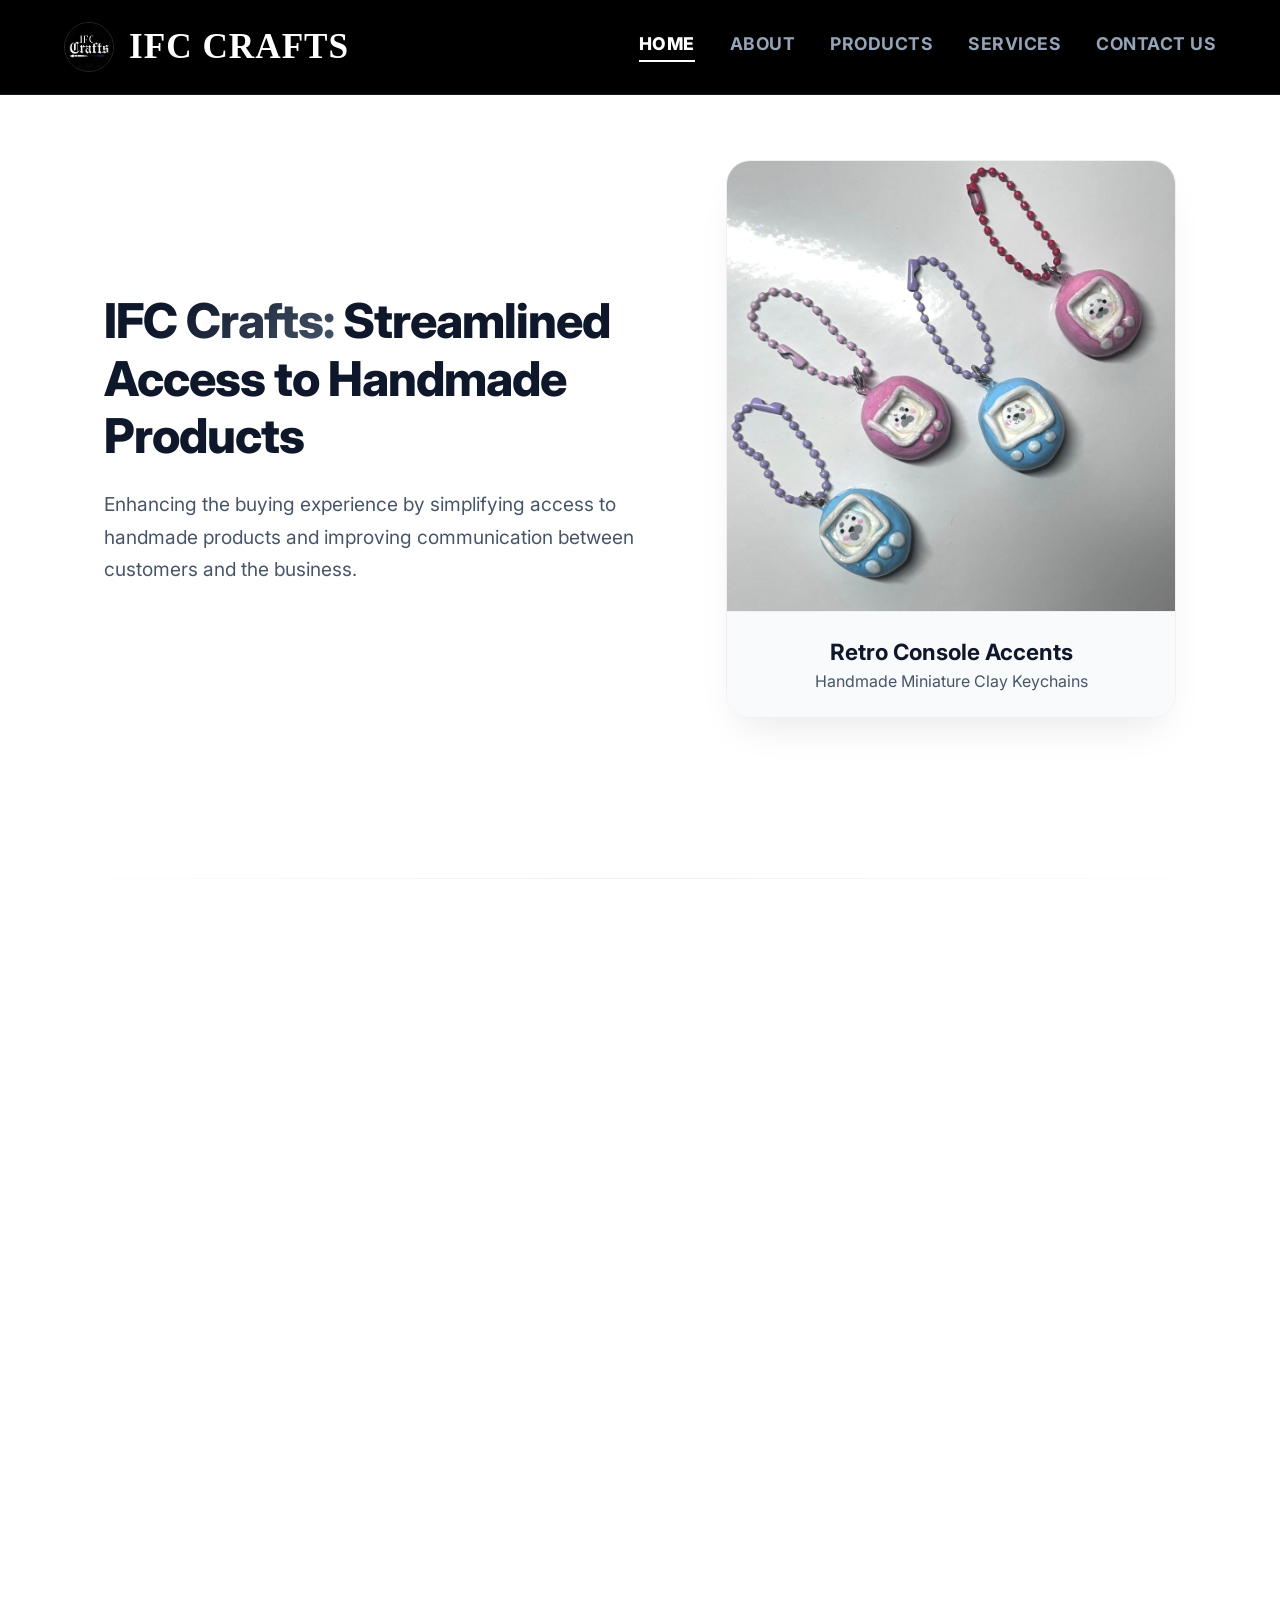
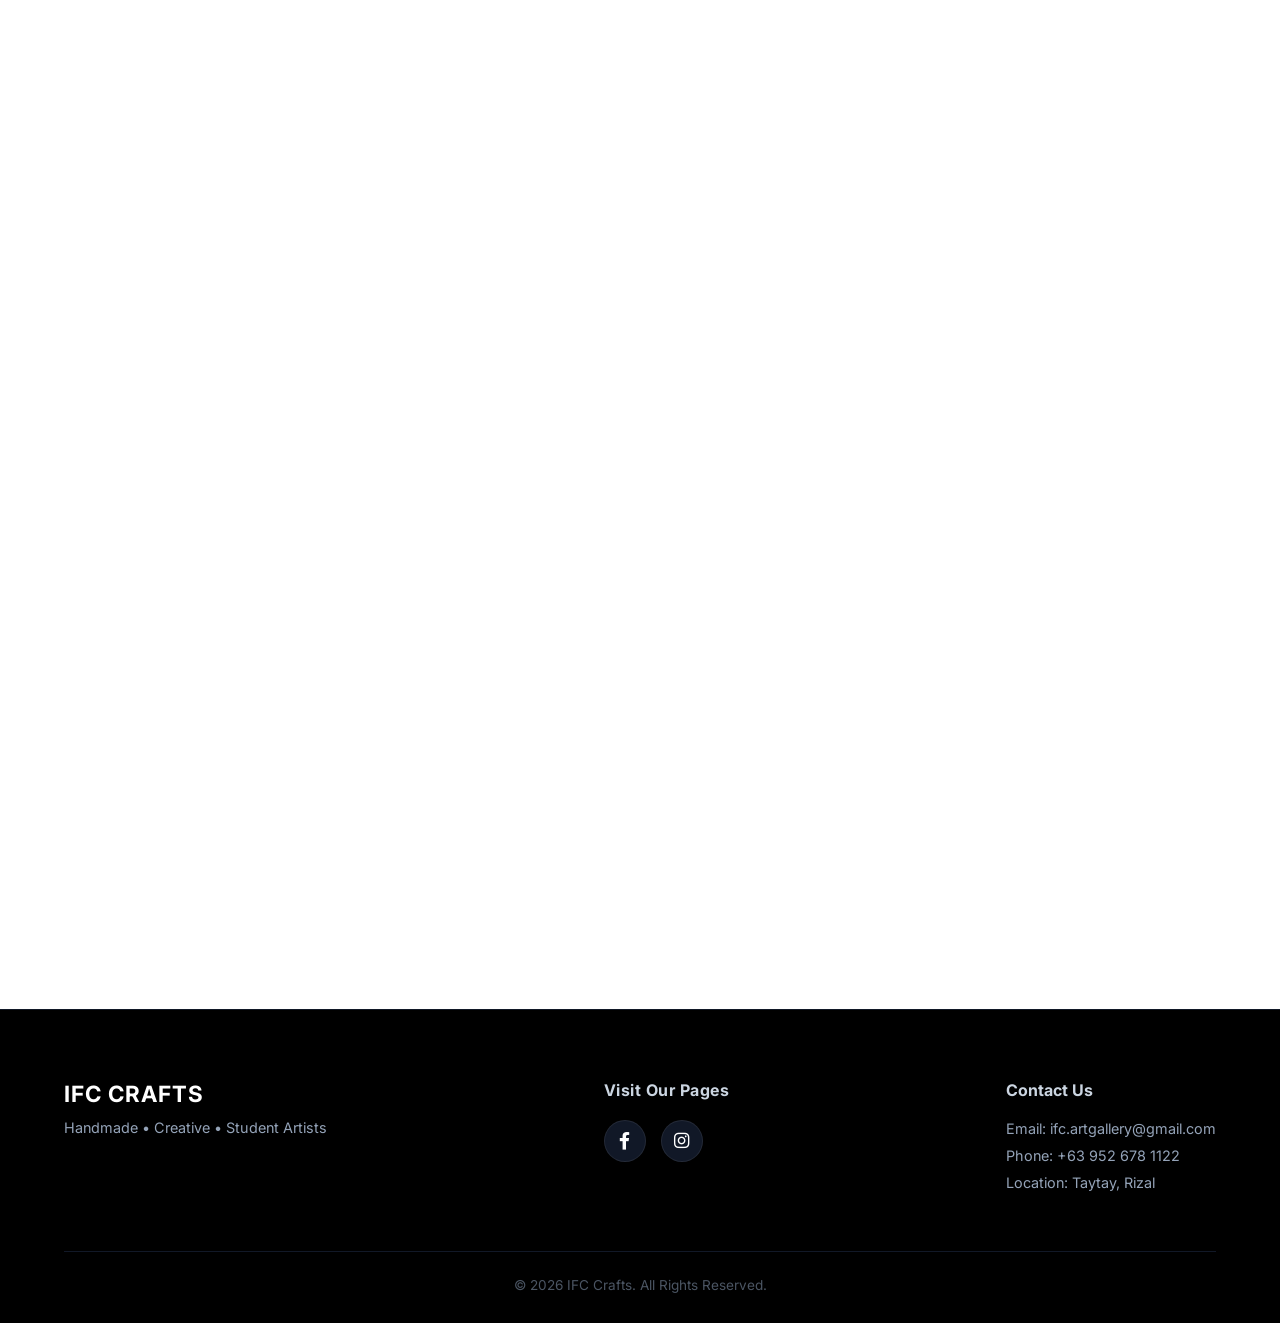
<file: index.html>
<!DOCTYPE html>
<html lang="en">
<head>
    <meta charset="UTF-8">
    <meta name="viewport" content="width=device-width, initial-scale=1.0">
    <title>IFC Crafts - Homepage</title>
    <link rel="preconnect" href="https://fonts.googleapis.com">
    <link rel="preconnect" href="https://fonts.gstatic.com" crossorigin>
    <link href="https://fonts.googleapis.com/css2?family=Inter:wght@400;700&family=The+Seasons&display=swap" rel="stylesheet">
    <link rel="stylesheet" href="style.css">
    <link rel="stylesheet" href="https://cdnjs.cloudflare.com/ajax/libs/font-awesome/6.0.0/css/all.min.css">
</head>
<body>

    <header class="navbar">
        <div class="nav-container">
            <div class="logo-area">
                <img src="pics/Logo.jpg" alt="IFC Crafts Logo" class="nav-logo">
                <span class="brand-name">IFC CRAFTS</span>
            </div>
            
            <input type="checkbox" id="menu-toggle" class="menu-toggle">
            <label for="menu-toggle" class="hamburger">
                <span></span>
                <span></span>
                <span></span>
            </label>

            <nav class="nav-links">
                <a href="#home">HOME</a>
                <a href="#about">ABOUT</a>
                <a href="#products">PRODUCTS</a>
                <a href="#services">SERVICES</a>
                <a href="#contact">CONTACT US</a>
            </nav>
        </div>
    </header>

    <main class="main-wrapper">

        <section id="home" class="section-container home-section reveal">
            <div class="home-text">
                <h1 class="premium-fade-up header-glow"><span class="highlight-text">IFC Crafts:</span> Streamlined Access to Handmade Products</h1>
                <p class="premium-fade-up link-delay-1 home-subtext">Enhancing the buying experience by simplifying access to handmade products and improving communication between customers and the business.</p>
            </div>
            
            <div class="carousel-wrapper single-card-carousel premium-scale-in link-delay-2 glow-container">
                <div class="carousel-track-container">
                    <div class="carousel-track" id="auto-track">
                        
                        <div class="product-card">
                            <div class="card-image-wrapper">
                                <img src="pics/heartPendant.jpg" alt="Anatomical Heart Pendant" class="card-img">
                            </div>
                            <div class="card-info">
                                <h4>Anatomical Heart</h4>
                                <p>Sculpted Clay Heart Necklace</p>
                            </div>
                        </div>
                        
                        <div class="product-card">
                            <div class="card-image-wrapper">
                                <img src="pics/keychain2.jpg" alt="Tamagotchi Style Keychains" class="card-img">
                            </div>
                            <div class="card-info">
                                <h4>Retro Console Accents</h4>
                                <p>Handmade Miniature Clay Keychains</p>
                            </div>
                        </div>

                        <div class="product-card">
                            <div class="card-image-wrapper">
                                <img src="pics/henna2.jpg" alt="Floral Henna Design" class="card-img">
                            </div>
                            <div class="card-info">
                                <h4>Floral Henna Art</h4>
                                <p>Elegantly Linked Hand Elements</p>
                            </div>
                        </div>

                        <div class="product-card">
                            <div class="card-image-wrapper">
                                <img src="pics/stareyePendant.jpg" alt="Star Eye Pendant" class="card-img">
                            </div>
                            <div class="card-info">
                                <h4>Cosmic Eye Star</h4>
                                <p>Surrealist Statement Cord Pendant</p>
                            </div>
                        </div>

                        <div class="product-card">
                            <div class="card-image-wrapper">
                                <img src="pics/keychain3.jpg" alt="Bear Riceball Keychains" class="card-img">
                            </div>
                            <div class="card-info">
                                <h4>Onigiri Friends</h4>
                                <p>Cute Sculpted Riceball Trinkets</p>
                            </div>
                        </div>

                        <div class="product-card">
                            <div class="card-image-wrapper">
                                <img src="pics/henna.jpg" alt="Sun and Moon Henna Art" class="card-img">
                            </div>
                            <div class="card-info">
                                <h4>Celestial Henna</h4>
                                <p>Custom Sun & Moon Temporary Ink</p>
                            </div>
                        </div>

                        <div class="product-card">
                            <div class="card-image-wrapper">
                                <img src="pics/keychain.jpg" alt="White Seal Keychains" class="card-img">
                            </div>
                            <div class="card-info">
                                <h4>Seal Friends</h4>
                                <p>Handmade Cute Chubby Seal Trinkets</p>
                            </div>
                        </div>

                        <div class="product-card">
                            <div class="card-image-wrapper">
                                <img src="pics/henna3.jpg" alt="Red Bow Henna Tattoo 888" class="card-img">
                            </div>
                            <div class="card-info">
                                <h4>Coquette Ribbon Art</h4>
                                <p>Minimalist Tinted Line Illustration</p>
                            </div>
                        </div>

                    </div>
                </div>
            </div>
        </section>

        <hr class="section-divider">

        <section id="about" class="section-container about-section reveal">
            <div class="about-logo-wrapper premium-scale-in">
                <img src="pics/Logo.jpg" alt="IFC Crafts Large Logo" class="about-big-logo">
            </div>
    
            <div class="about-text">
                <h2 class="gothic-title premium-fade-up highlight-text">About Us</h2>
                <p class="subtitle premium-fade-up link-delay-1">Learn more about our business</p>
        
                <h3 class="premium-fade-up link-delay-2 text-black">Crafting Creativity with Purpose</h3>
                <p class="description premium-fade-up link-delay-3">
                IFC Crafts is a handmade craft business run by student artists, dedicated to providing customers with unique, high-quality, and personalized products such as necklaces, keychains, and henna art. The business aims to deliver a more organized and efficient experience by making product browsing, pricing, and ordering easier and more accessible. Through creativity and craftsmanship, IFC Crafts connects local artistry with customers in a more structured and convenient way.
                </p>
            </div>
        </section>
        <section id="contact" class="section-container contact-section reveal">
            <h2 class="gothic-title center-text premium-fade-up highlight-text">Contact Us</h2>
            
            <div class="form-container premium-fade-up link-delay-1 form-glow">
                <form action="https://formspree.io/f/YOUR_UNIQUE_ID" method="POST">
                    <div class="input-group">
                        <label for="email">Email</label>
                        <input type="email" id="email" name="email" required placeholder="your.email@example.com">
                    </div>
    
                    <div class="input-group">
                        <label for="subject">Subject</label>
                        <input type="text" id="subject" name="_subject" required placeholder="How can we help?">
                    </div>
    
                    <div class="input-group">
                        <label for="message">Message</label>
                        <textarea id="message" name="message" rows="6" required placeholder="Type your inquiry details here..."></textarea>
                    </div>
    
                <button type="submit" class="submit-btn">
                    Send Message <i class="fas fa-paper-plane" style="margin-left: 8px; font-size: 0.85rem;"></i>
                </button>
                </form>
            </div>
        </section>

    </main>

    <footer class="footer">
        <div class="footer-container">
            <div class="footer-brand">
                <h3>IFC CRAFTS</h3>
                <p>Handmade • Creative • Student Artists</p>
            </div>
            
            <div class="footer-socials">
                <h4>Visit Our Pages</h4>
                    <div class="social-icons">
                    <a href="https://www.facebook.com/share/1FCM4HD3Uy/" target="_blank" class="social-icon fb">
                    <i class="fab fa-facebook-f"></i>
                </a>
                    <a href="https://www.instagram.com/ifc_crafts?fbclid=IwY2xjawR9bL9leHRuA2FlbQIxMABicmlkETFLREZkOW5oRlUwV1p0SmI2c3J0YwZhcHBfaWQQMjIyMDM5MTc4ODIwMDg5MgABHqOFW1DUT4je-uGwDYlBzD3nbKcqX8M3lHsp7Jydc3wK8p5hkFXS-ncKt6j0_aem_1enSv-P-OlO4m32z-_7O_g" target="_blank" class="social-icon ig">
                     <i class="fab fa-instagram"></i>
                </a>
                    </div>
             </div>
            
            <div class="footer-contact">
                <h4>Contact Us</h4>
                <p>Email: ifc.artgallery@gmail.com</p>
                <p>Phone: +63 952 678 1122</p>
                <p>Location: Taytay, Rizal</p>
            </div>
        </div>
        <div class="footer-bottom">
            <p>&copy; 2026 IFC Crafts. All Rights Reserved.</p>
        </div>
    </footer>

    <script>
        /* --- CAROUSEL SLIDER ENGINE --- */
        const track = document.getElementById('auto-track');
        const cards = Array.from(track.children);
        
        const firstClone = cards[0].cloneNode(true);
        track.appendChild(firstClone);
        
        let currentIndex = 0;
        const totalCards = cards.length;
        const slideSpeed = 2000; 
        let slideInterval;

        function startSlideLoop() {
            slideInterval = setInterval(() => {
                currentIndex++;
                track.style.transition = "transform 0.8s cubic-bezier(0.2, 1, 0.2, 1)"; 
                track.style.transform = `translateX(-${currentIndex * 100}%)`;

                if (currentIndex === totalCards) {
                    setTimeout(() => {
                        track.style.transition = "none";
                        currentIndex = 0;
                        track.style.transform = `translateX(0%)`;
                    }, 800); 
                }
            }, slideSpeed);
        }

        startSlideLoop();
        track.addEventListener('mouseenter', () => clearInterval(slideInterval));
        track.addEventListener('mouseleave', startSlideLoop);


        /* --- DYNAMIC INTERSECTION CONTROLLER FOR REPEATING CINEMATIC FLOW --- */
        const sections = document.querySelectorAll('section[id]');
        const navLinks = document.querySelectorAll('.nav-links a');

        const observerOptions = {
            root: null,
            rootMargin: '-15% 0px -15% 0px', 
            threshold: 0.05
        };

        const sectionObserver = new IntersectionObserver((entries) => {
            entries.forEach(entry => {
                if (entry.isIntersecting) {
                    // 1. Navbar dynamic underlining update
                    const activeId = entry.target.getAttribute('id');
                    navLinks.forEach(link => {
                        link.classList.remove('active');
                        if (link.getAttribute('href') === `#${activeId}`) {
                            link.classList.add('active');
                        }
                    });

                    // 2. Add class to play luxury cinematic intro animation
                    entry.target.classList.add('active-scroll');
                } else {
                    // 3. Remove the class on leaving view (enables scroll-up replays)
                    entry.target.classList.remove('active-scroll');
                }
            });
        }, observerOptions);

        sections.forEach(section => sectionObserver.observe(section));

        // Mobile dropdown panel trigger closer
        document.querySelectorAll('.nav-links a').forEach(link => {
            link.addEventListener('click', () => {
                document.getElementById('menu-toggle').checked = false;
            });
        });

        document.querySelector("form").addEventListener("submit", function(e) {
            e.preventDefault(); // This stops the page from actually sending data
    
            // This replaces the form with a success message
            const formContainer = document.querySelector(".form-container");
            formContainer.innerHTML = `
                <div style="text-align: center; padding: 50px;">
                    <i class="fas fa-check-circle" style="font-size: 3rem; color: #10b981; margin-bottom: 20px;"></i>
                    <h3>Message Sent Successfully!</h3>
                    <p>Thank you for reaching out. We will get back to you soon.</p>
                </div>
            `;
        });
    </script>
</body>
</html>
</file>
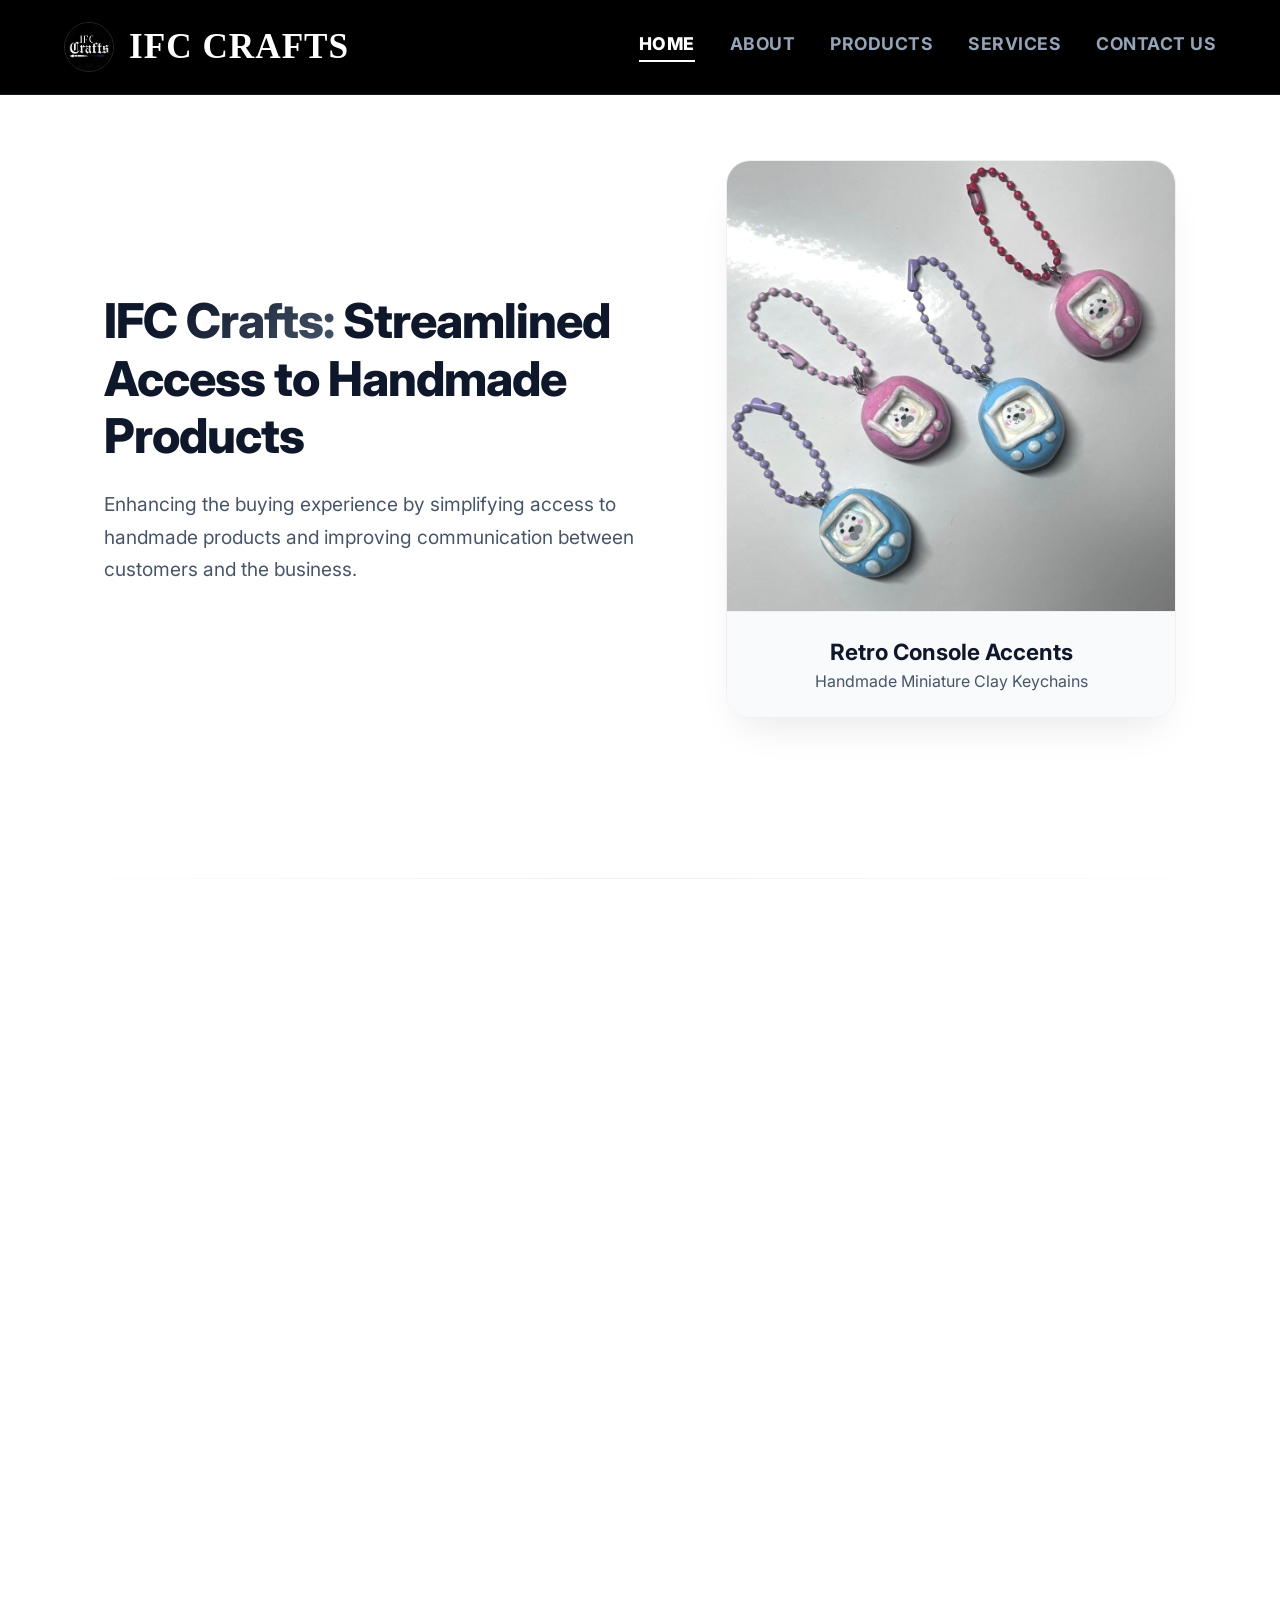
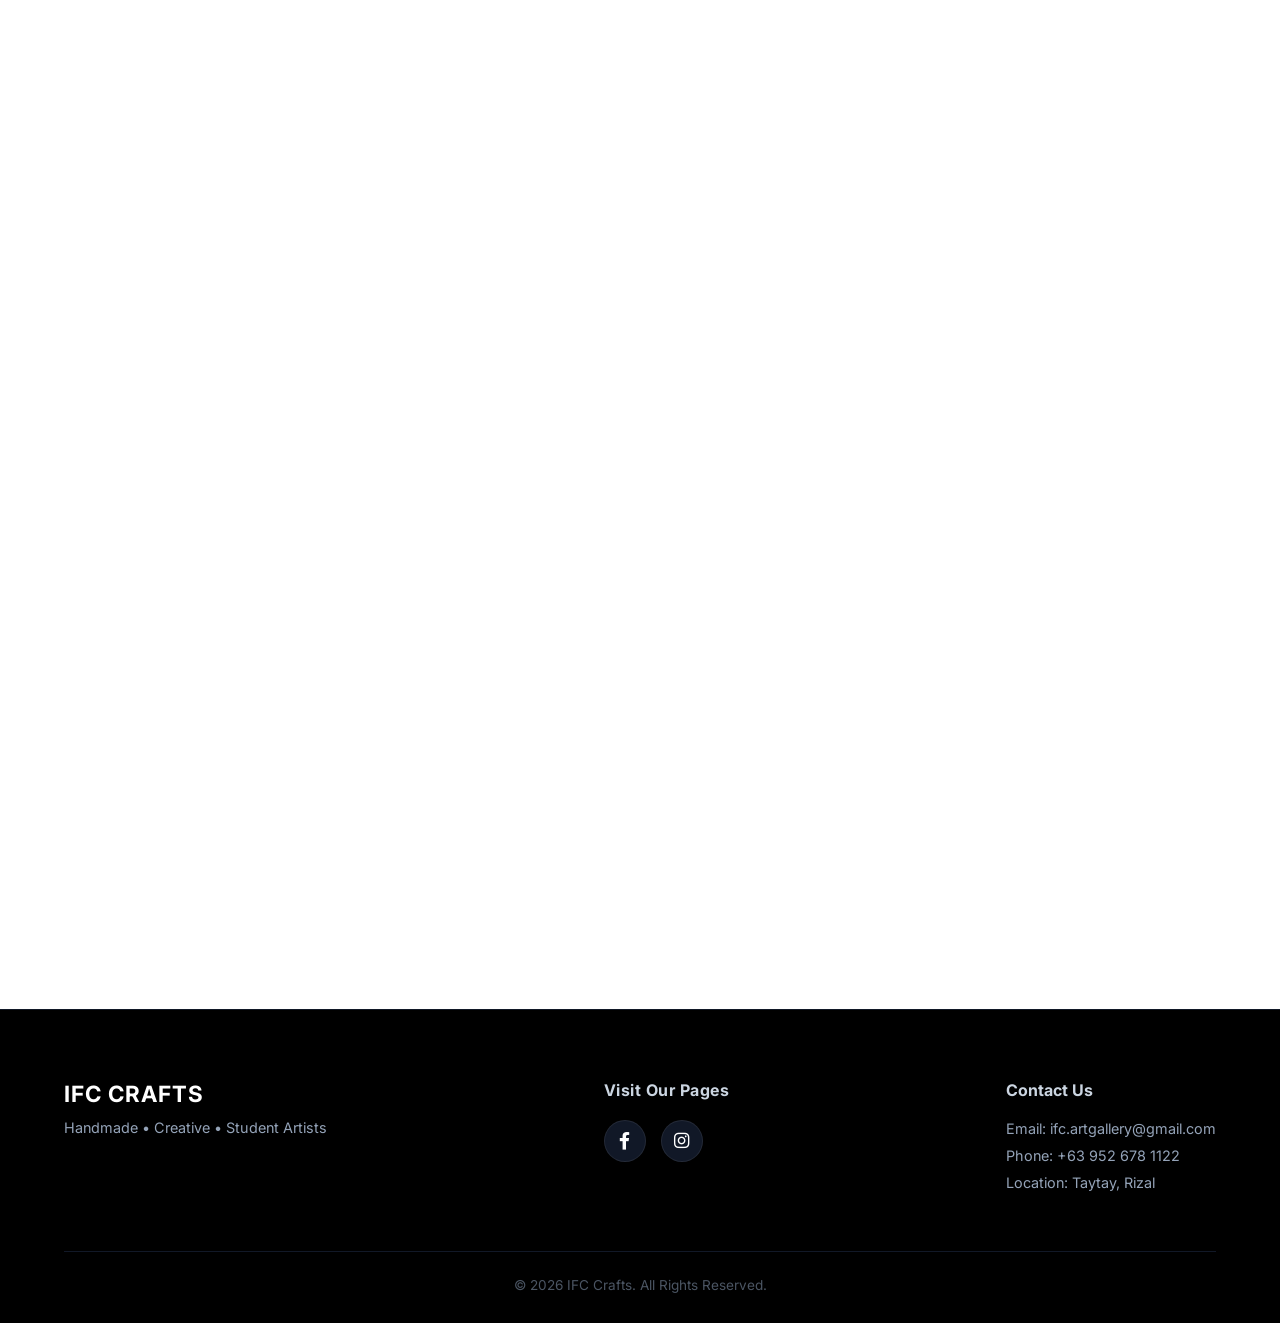
<file: Hompage.html>
<!DOCTYPE html>
<html lang="en">
<head>
    <meta charset="UTF-8">
    <meta name="viewport" content="width=device-width, initial-scale=1.0">
    <title>IFC Crafts - Homepage</title>
    <link rel="preconnect" href="https://fonts.googleapis.com">
    <link rel="preconnect" href="https://fonts.gstatic.com" crossorigin>
    <link href="https://fonts.googleapis.com/css2?family=Inter:wght@400;700&family=The+Seasons&display=swap" rel="stylesheet">
    <link rel="stylesheet" href="style.css">
    <link rel="stylesheet" href="https://cdnjs.cloudflare.com/ajax/libs/font-awesome/6.0.0/css/all.min.css">
</head>
<body>

    <header class="navbar">
        <div class="nav-container">
            <div class="logo-area">
                <img src="pics/Logo.jpg" alt="IFC Crafts Logo" class="nav-logo">
                <span class="brand-name">IFC CRAFTS</span>
            </div>
            
            <input type="checkbox" id="menu-toggle" class="menu-toggle">
            <label for="menu-toggle" class="hamburger">
                <span></span>
                <span></span>
                <span></span>
            </label>

            <nav class="nav-links">
                <a href="#home">HOME</a>
                <a href="#about">ABOUT</a>
                <a href="#products">PRODUCTS</a>
                <a href="#services">SERVICES</a>
                <a href="#contact">CONTACT US</a>
            </nav>
        </div>
    </header>

    <main class="main-wrapper">

        <section id="home" class="section-container home-section reveal">
            <div class="home-text">
                <h1 class="premium-fade-up header-glow"><span class="highlight-text">IFC Crafts:</span> Streamlined Access to Handmade Products</h1>
                <p class="premium-fade-up link-delay-1 home-subtext">Enhancing the buying experience by simplifying access to handmade products and improving communication between customers and the business.</p>
            </div>
            
            <div class="carousel-wrapper single-card-carousel premium-scale-in link-delay-2 glow-container">
                <div class="carousel-track-container">
                    <div class="carousel-track" id="auto-track">
                        
                        <div class="product-card">
                            <div class="card-image-wrapper">
                                <img src="pics/heartPendant.jpg" alt="Anatomical Heart Pendant" class="card-img">
                            </div>
                            <div class="card-info">
                                <h4>Anatomical Heart</h4>
                                <p>Sculpted Clay Heart Necklace</p>
                            </div>
                        </div>
                        
                        <div class="product-card">
                            <div class="card-image-wrapper">
                                <img src="pics/keychain2.jpg" alt="Tamagotchi Style Keychains" class="card-img">
                            </div>
                            <div class="card-info">
                                <h4>Retro Console Accents</h4>
                                <p>Handmade Miniature Clay Keychains</p>
                            </div>
                        </div>

                        <div class="product-card">
                            <div class="card-image-wrapper">
                                <img src="pics/henna2.jpg" alt="Floral Henna Design" class="card-img">
                            </div>
                            <div class="card-info">
                                <h4>Floral Henna Art</h4>
                                <p>Elegantly Linked Hand Elements</p>
                            </div>
                        </div>

                        <div class="product-card">
                            <div class="card-image-wrapper">
                                <img src="pics/stareyePendant.jpg" alt="Star Eye Pendant" class="card-img">
                            </div>
                            <div class="card-info">
                                <h4>Cosmic Eye Star</h4>
                                <p>Surrealist Statement Cord Pendant</p>
                            </div>
                        </div>

                        <div class="product-card">
                            <div class="card-image-wrapper">
                                <img src="pics/keychain3.jpg" alt="Bear Riceball Keychains" class="card-img">
                            </div>
                            <div class="card-info">
                                <h4>Onigiri Friends</h4>
                                <p>Cute Sculpted Riceball Trinkets</p>
                            </div>
                        </div>

                        <div class="product-card">
                            <div class="card-image-wrapper">
                                <img src="pics/henna.jpg" alt="Sun and Moon Henna Art" class="card-img">
                            </div>
                            <div class="card-info">
                                <h4>Celestial Henna</h4>
                                <p>Custom Sun & Moon Temporary Ink</p>
                            </div>
                        </div>

                        <div class="product-card">
                            <div class="card-image-wrapper">
                                <img src="pics/keychain.jpg" alt="White Seal Keychains" class="card-img">
                            </div>
                            <div class="card-info">
                                <h4>Seal Friends</h4>
                                <p>Handmade Cute Chubby Seal Trinkets</p>
                            </div>
                        </div>

                        <div class="product-card">
                            <div class="card-image-wrapper">
                                <img src="pics/henna3.jpg" alt="Red Bow Henna Tattoo 888" class="card-img">
                            </div>
                            <div class="card-info">
                                <h4>Coquette Ribbon Art</h4>
                                <p>Minimalist Tinted Line Illustration</p>
                            </div>
                        </div>

                    </div>
                </div>
            </div>
        </section>

        <hr class="section-divider">

        <section id="about" class="section-container about-section reveal">
            <div class="about-logo-wrapper premium-scale-in">
                <img src="pics/Logo.jpg" alt="IFC Crafts Large Logo" class="about-big-logo">
            </div>
    
            <div class="about-text">
                <h2 class="gothic-title premium-fade-up highlight-text">About Us</h2>
                <p class="subtitle premium-fade-up link-delay-1">Learn more about our business</p>
        
                <h3 class="premium-fade-up link-delay-2 text-black">Crafting Creativity with Purpose</h3>
                <p class="description premium-fade-up link-delay-3">
                IFC Crafts is a handmade craft business run by student artists, dedicated to providing customers with unique, high-quality, and personalized products such as necklaces, keychains, and henna art. The business aims to deliver a more organized and efficient experience by making product browsing, pricing, and ordering easier and more accessible. Through creativity and craftsmanship, IFC Crafts connects local artistry with customers in a more structured and convenient way.
                </p>
            </div>
        </section>
        <section id="contact" class="section-container contact-section reveal">
            <h2 class="gothic-title center-text premium-fade-up highlight-text">Contact Us</h2>
            
            <div class="form-container premium-fade-up link-delay-1 form-glow">
                <form action="https://formspree.io/f/YOUR_UNIQUE_ID" method="POST">
                    <div class="input-group">
                        <label for="email">Email</label>
                        <input type="email" id="email" name="email" required placeholder="your.email@example.com">
                    </div>
    
                    <div class="input-group">
                        <label for="subject">Subject</label>
                        <input type="text" id="subject" name="_subject" required placeholder="How can we help?">
                    </div>
    
                    <div class="input-group">
                        <label for="message">Message</label>
                        <textarea id="message" name="message" rows="6" required placeholder="Type your inquiry details here..."></textarea>
                    </div>
    
                <button type="submit" class="submit-btn">
                    Send Message <i class="fas fa-paper-plane" style="margin-left: 8px; font-size: 0.85rem;"></i>
                </button>
                </form>
            </div>
        </section>

    </main>

    <footer class="footer">
        <div class="footer-container">
            <div class="footer-brand">
                <h3>IFC CRAFTS</h3>
                <p>Handmade • Creative • Student Artists</p>
            </div>
            
            <div class="footer-socials">
                <h4>Visit Our Pages</h4>
                    <div class="social-icons">
                    <a href="https://www.facebook.com/share/1FCM4HD3Uy/" target="_blank" class="social-icon fb">
                    <i class="fab fa-facebook-f"></i>
                </a>
                    <a href="https://www.instagram.com/ifc_crafts?igsh=MWVxN3gzNTQ4cjhibg==" target="_blank" class="social-icon ig">
                     <i class="fab fa-instagram"></i>
                </a>
                    </div>
             </div>
            
            <div class="footer-contact">
                <h4>Contact Us</h4>
                <p>Email: ifc.artgallery@gmail.com</p>
                <p>Phone: +63 952 678 1122</p>
                <p>Location: Taytay, Rizal</p>
            </div>
        </div>
        <div class="footer-bottom">
            <p>&copy; 2026 IFC Crafts. All Rights Reserved.</p>
        </div>
    </footer>

    <script>
        /* --- CAROUSEL SLIDER ENGINE --- */
        const track = document.getElementById('auto-track');
        const cards = Array.from(track.children);
        
        const firstClone = cards[0].cloneNode(true);
        track.appendChild(firstClone);
        
        let currentIndex = 0;
        const totalCards = cards.length;
        const slideSpeed = 2000; 
        let slideInterval;

        function startSlideLoop() {
            slideInterval = setInterval(() => {
                currentIndex++;
                track.style.transition = "transform 0.8s cubic-bezier(0.2, 1, 0.2, 1)"; 
                track.style.transform = `translateX(-${currentIndex * 100}%)`;

                if (currentIndex === totalCards) {
                    setTimeout(() => {
                        track.style.transition = "none";
                        currentIndex = 0;
                        track.style.transform = `translateX(0%)`;
                    }, 800); 
                }
            }, slideSpeed);
        }

        startSlideLoop();
        track.addEventListener('mouseenter', () => clearInterval(slideInterval));
        track.addEventListener('mouseleave', startSlideLoop);


        /* --- DYNAMIC INTERSECTION CONTROLLER FOR REPEATING CINEMATIC FLOW --- */
        const sections = document.querySelectorAll('section[id]');
        const navLinks = document.querySelectorAll('.nav-links a');

        const observerOptions = {
            root: null,
            rootMargin: '-15% 0px -15% 0px', 
            threshold: 0.05
        };

        const sectionObserver = new IntersectionObserver((entries) => {
            entries.forEach(entry => {
                if (entry.isIntersecting) {
                    // 1. Navbar dynamic underlining update
                    const activeId = entry.target.getAttribute('id');
                    navLinks.forEach(link => {
                        link.classList.remove('active');
                        if (link.getAttribute('href') === `#${activeId}`) {
                            link.classList.add('active');
                        }
                    });

                    // 2. Add class to play luxury cinematic intro animation
                    entry.target.classList.add('active-scroll');
                } else {
                    // 3. Remove the class on leaving view (enables scroll-up replays)
                    entry.target.classList.remove('active-scroll');
                }
            });
        }, observerOptions);

        sections.forEach(section => sectionObserver.observe(section));

        // Mobile dropdown panel trigger closer
        document.querySelectorAll('.nav-links a').forEach(link => {
            link.addEventListener('click', () => {
                document.getElementById('menu-toggle').checked = false;
            });
        });

        document.querySelector("form").addEventListener("submit", function(e) {
            e.preventDefault(); // This stops the page from actually sending data
    
            // This replaces the form with a success message
            const formContainer = document.querySelector(".form-container");
            formContainer.innerHTML = `
                <div style="text-align: center; padding: 50px;">
                    <i class="fas fa-check-circle" style="font-size: 3rem; color: #10b981; margin-bottom: 20px;"></i>
                    <h3>Message Sent Successfully!</h3>
                    <p>Thank you for reaching out. We will get back to you soon.</p>
                </div>
            `;
        });
    </script>
</body>
</html>
</file>
<file: style.css>
/* --- RESET & FONTS --- */
@import url('https://fonts.googleapis.com/css2?family=Inter:wght@400;600;700;800&family=UnifrakturMaguntia&display=swap');
@import url('https://fonts.cdnfonts.com/css/the-seasons');

* {
    margin: 0;
    padding: 0;
    box-sizing: border-box;
    font-family: 'Inter', sans-serif; /* Updated globally to Inter */
}

html {
    scroll-behavior: smooth;
    font-size: 16px; 
}

body {
    background-color: #ffffff; /* Premium Pure White Canvas Body */
    color: #0f172a;            /* Charcoal Black Main Text Font */
    overflow-x: hidden; 
}

.gothic-title {
    font-family: 'UnifrakturMaguntia', 'Georgia', serif;
    font-size: 3rem;
    font-weight: normal;
    margin-bottom: 10px;
}

/* --- MINIMALIST LIGHT DESIGN REFACTOR MODIFICATIONS --- */
.highlight-text {
    background: linear-gradient(135deg, #0f172a 30%, #475569 100%);
    -webkit-background-clip: text;
    -webkit-text-fill-color: transparent;
}

.home-text h1 {
    font-weight: 800;
    letter-spacing: -1px;
    color: #0f172a;
}

.home-subtext {
    color: #475569 !important;
    font-weight: 400;
}

.text-black {
    color: #0f172a;
}

/* Container Border Framework shadows */
.glow-container {
    position: relative;
    border: 1px solid rgba(0, 0, 0, 0.06); 
    border-radius: 24px;
    box-shadow: 0 20px 40px -15px rgba(0, 0, 0, 0.1);
    transition: transform 0.5s ease, box-shadow 0.5s ease;
}

.glow-container:hover {
    box-shadow: 0 30px 50px -15px rgba(0, 0, 0, 0.15);
}

/* --- PREMIUM INTERIOR MOVEMENT ENGINE --- */
.premium-fade-up, .premium-scale-in {
    opacity: 0;
    will-change: transform, opacity, filter;
    filter: blur(12px); 
    transition: opacity 1.5s cubic-bezier(0.16, 1, 0.3, 1), 
                transform 1.5s cubic-bezier(0.16, 1, 0.3, 1), 
                filter 1.3s cubic-bezier(0.16, 1, 0.3, 1);
}

.premium-fade-up { transform: translateY(70px); }
.premium-scale-in { transform: scale(0.9) translateY(30px); }

.link-delay-1 { transition-delay: 0.15s; }
.link-delay-2 { transition-delay: 0.3s; }
.link-delay-3 { transition-delay: 0.45s; }

.reveal.active-scroll .premium-fade-up,
.reveal.active-scroll .premium-scale-in {
    opacity: 1;
    filter: blur(0);
    transform: translateY(0) scale(1);
}

/* --- SOLID BLACK STICKY NAVBAR STYLES --- */
.navbar {
    background-color: #000000;
    padding: 22px 5%;
    position: fixed;
    top: 0;
    left: 0;
    width: 100%;
    z-index: 1000;
    border-bottom: 1px solid #111827;
}

.nav-container {
    display: flex;
    justify-content: space-between;
    align-items: center;
    max-width: 1200px;
    margin: 0 auto;
    width: 100%;
}

.logo-area {
    display: flex;
    align-items: center;
    gap: 15px;
}

.nav-logo {
    width: 50px;
    height: 50px;
    border-radius: 50%;
    border: 1px solid rgba(255,255,255,0.15);
}

.brand-name {
    font-family: 'The Seasons', serif; /* Updated to The Seasons */
    font-size: 2.2rem; 
    font-weight: 800;
    letter-spacing: 1px;
    color: #ffffff;
}

.nav-links {
    display: flex;
    align-items: center;
}

.nav-links a {
    font-family: 'Inter', sans-serif; /* Explicitly set to Inter */
    color: #94a3b8;
    text-decoration: none;
    margin-left: 35px;
    font-size: 1.1rem;
    font-weight: 700;
    letter-spacing: 0.5px;
    transition: color 0.3s ease;
    border-bottom: 2px solid transparent;
    padding-bottom: 6px;
}

.nav-links a:hover {
    color: #ffffff;
}

.nav-links a.active {
    color: #ffffff;            /* Pure solid crisp white text */
    font-weight: 800;
    border-bottom: 2px solid #ffffff; /* Solid White Underline Marker */
}

.menu-toggle { 
    display: none; 
}

.hamburger {
    display: none;
    flex-direction: column;
    justify-content: space-between;
    width: 26px;
    height: 18px;
    cursor: pointer;
    z-index: 1010;
}

.hamburger span {
    display: block;
    height: 2px;
    width: 100%;
    background-color: #ffffff; /* Bold Stack Lines for Dark Backdrop */
    border-radius: 2px;
    transition: all 0.3s ease;
}

/* --- MAIN WRAPPER --- */
.main-wrapper {
    background-color: #ffffff;
    width: 100%;
}

.section-container {
    max-width: 1200px;
    margin: 0 auto;
    padding: 160px 5%; 
    display: flex;
    align-items: center;
    justify-content: space-between;
    width: 100%;
}

.section-divider {
    border: 0;
    height: 1px;
    background: linear-gradient(90deg, transparent, rgba(0, 0, 0, 0.06) 50%, transparent);
    width: 100%;
}

/* --- HOME SECTION --- */
.home-section { gap: 80px; }
.home-text { flex: 1.1; }
.home-text h1 {
    font-size: 3rem;
    line-height: 1.2;
    margin-bottom: 24px;
}
.home-text p {
    font-size: 1.2rem;
    line-height: 1.7;
}

/* --- CAROUSEL DISPLAY FRAME --- */
.carousel-wrapper.single-card-carousel {
    position: relative;
    flex: 1; 
    max-width: 450px; 
    width: 100%;
}

.single-card-carousel .carousel-track-container {
    width: 100%;
    overflow: hidden; 
    border-radius: 23px;
}

.single-card-carousel .carousel-track {
    display: flex;
    width: 100%;
}

.single-card-carousel .product-card {
    flex: 0 0 100%; 
    background: #f8fafc; 
}

.single-card-carousel .card-image-wrapper {
    width: 100%;
    height: 450px; 
    overflow: hidden;
}

.single-card-carousel .card-img {
    width: 100%;
    height: 100%;
    object-fit: cover;
    transition: transform 1.2s cubic-bezier(0.16, 1, 0.3, 1);
}

.single-card-carousel .product-card:hover .card-img {
    transform: scale(1.08);
}

.single-card-carousel .card-info {
    padding: 26px;
    text-align: center;
    border-top: 1px solid rgba(0, 0, 0, 0.04);
}

.single-card-carousel .card-info h4 {
    font-size: 1.4rem;
    margin-bottom: 6px;
    color: #0f172a;
}

.single-card-carousel .card-info p {
    font-size: 1rem;
    color: #475569;
}

/* --- ABOUT SECTION --- */
.about-section { 
    gap: 80px; 
}
.about-logo-wrapper { 
    flex: 1; 
    display: flex; 
    justify-content: center; 
}
.about-big-logo {
    width: 350px;
    height: 350px;
    border-radius: 50%;
    object-fit: cover;
}
.about-text { flex: 1.3; }
.about-text .subtitle {
    color: #0f172a;
    font-size: 0.95rem;
    font-weight: 700;
    text-transform: uppercase;
    letter-spacing: 2px;
    margin-bottom: 25px;
}
.about-text h3 {
    font-size: 1.7rem;
    margin-bottom: 18px;
    font-weight: 700;
}
.about-text .description {
    font-size: 1.1rem;
    line-height: 1.8;
    color: #334155;
    text-align: justify;
}

/* --- FUTURE SECTIONS COMPONENT STYLES --- */
.generic-future-section {
    flex-direction: column;
    gap: 40px;
}

.center-heading-wrapper {
    text-align: center;
}

.center-heading-wrapper .subtitle {
    color: #475569;
    font-size: 1.05rem;
    margin-top: 5px;
}

.future-placeholder-grid {
    width: 100%;
    max-width: 900px;
    background-color: #f8fafc;
    border: 1px dashed rgba(0, 0, 0, 0.12);
    border-radius: 28px;
    padding: 60px 4%;
    text-align: center;
    display: flex;
    justify-content: center;
    align-items: center;
}

.placeholder-item i {
    font-size: 3.5rem;
    color: #94a3b8;
    margin-bottom: 20px;
}

.placeholder-item h3 {
    font-size: 1.6rem;
    color: #0f172a;
    margin-bottom: 12px;
    font-weight: 700;
}

.placeholder-item p {
    font-size: 1.05rem;
    color: #64748b;
    line-height: 1.7;
    max-width: 600px;
    margin: 0 auto;
}

/* --- CONTACT SECTION --- */
.contact-section { flex-direction: column; gap: 50px; }
.center-text { text-align: center; }

.form-glow {
    border: 1px solid rgba(0,0,0,0.05);
    box-shadow: 0 30px 60px -15px rgba(0,0,0,0.08);
}

.form-container {
    background: #f8fafc; 
    width: 100%;
    max-width: 620px;
    padding: 50px 6%;
    border-radius: 28px;
}

.input-group { margin-bottom: 25px; }
.input-group label {
    display: block;
    font-weight: 700;
    color: #475569;
    margin-bottom: 10px;
    font-size: 0.85rem;
    text-transform: uppercase;
    letter-spacing: 1px;
}

.input-group input, 
.input-group textarea {
    width: 100%;
    padding: 16px 20px;
    border: 1px solid rgba(0, 0, 0, 0.08);
    border-radius: 14px;
    background-color: #ffffff;
    color: #0f172a;
    font-size: 1rem;
    outline: none;
    transition: border-color 0.3s, box-shadow 0.3s;
}

.input-group input:focus, 
.input-group textarea:focus {
    border-color: #000000;
    box-shadow: 0 0 12px rgba(0,0,0,0.05);
}

.input-group textarea { resize: none; }

.submit-btn {
    display: flex;
    align-items: center;
    justify-content: center;
    width: 100%;
    max-width: 260px;
    margin: 15px auto 0 auto;
    padding: 16px;
    background: #000000; 
    color: #ffffff;
    border: none;
    border-radius: 30px;
    font-size: 0.95rem;
    font-weight: 800;
    cursor: pointer;
    transition: transform 0.3s ease, box-shadow 0.3s ease, background 0.3s ease;
}

.submit-btn:hover {
    background: #1e293b;
    transform: translateY(-2px);
    box-shadow: 0 12px 24px rgba(0, 0, 0, 0.15);
}

/* --- PURE BLACK FOOTER STYLES --- */
.footer {
    background-color: #000000; /* Grounded Luxury Pure Black Base Footer */
    padding: 70px 5% 30px 5%;
    border-top: 1px solid #111827;
    width: 100%;
    color: #ffffff;
}

.footer-container {
    max-width: 1200px;
    margin: 0 auto;
    display: flex;
    justify-content: space-between;
    align-items: flex-start;
    flex-wrap: wrap;
    gap: 40px;
}

.footer-brand h3 {
    font-size: 1.4rem;
    margin-bottom: 12px;
    letter-spacing: 1px;
}

.footer-brand p { color: #94a3b8; font-size: 0.9rem; }
.footer-socials h4 { margin-bottom: 20px; font-size: 1rem; color: #cbd5e1; letter-spacing: 0.5px;}

.social-icons { display: flex; gap: 15px; }
.social-icon {
    width: 42px;
    height: 42px;
    border-radius: 50%;
    display: flex;
    align-items: center;
    justify-content: center;
    color: #ffffff;
    font-size: 1.1rem;
    text-decoration: none;
    background-color: #111827;
    border: 1px solid rgba(255,255,255,0.08);
    transition: transform 0.3s, background-color 0.3s, color 0.3s;
}
.social-icon:hover { transform: translateY(-3px); background-color: #ffffff; color: #000000; }

.footer-contact h4 { margin-bottom: 20px; font-size: 1rem; color: #cbd5e1; }
.footer-contact p { color: #94a3b8; font-size: 0.9rem; margin-bottom: 10px; }

.footer-bottom {
    max-width: 1200px;
    margin: 50px auto 0 auto;
    padding-top: 25px;
    border-top: 1px solid #111827;
    text-align: center;
    color: #4b5563;
    font-size: 0.85rem;
}

/* --- RESPONSIVE MEDIA QUERIES --- */
@media (max-width: 992px) {
    .home-section { flex-direction: column; text-align: center; gap: 50px; }
    .home-text h1 { font-size: 2.5rem; }
    .carousel-wrapper.single-card-carousel { max-width: 400px; }
    .single-card-carousel .card-image-wrapper { height: 400px; }
    .about-section { flex-direction: column; text-align: center; gap: 50px; }
    .about-text .description { text-align: center; }
    .premium-fade-up { transform: translateY(40px); }
}

@media (max-width: 768px) {
    .navbar { padding: 15px 20px; }
    
    .hamburger { 
        display: flex; 
    }
    
    .nav-links {
        position: absolute;
        top: calc(100% + 1px);
        right: 0;
        width: 100%;
        background-color: #000000; /* Matching solid black dropdown panel block */
        flex-direction: column;
        align-items: center;
        padding: 30px 0;
        border-bottom: 1px solid #111827;
        opacity: 0;
        transform: translateY(-10px);
        pointer-events: none;
        transition: opacity 0.3s ease, transform 0.3s ease;
    }
    
    .nav-links a { margin: 12px 0; padding: 0; font-size: 1rem; color: #94a3b8;}
    .nav-links a:hover { color: #ffffff; }
    .nav-links a.active { border-bottom: none; color: #ffffff; font-weight: 800; }
    
    .menu-toggle:checked ~ .nav-links { opacity: 1; transform: translateY(0); pointer-events: auto; }
    
    /* Perfect CSS Hamburger Stack Transitions */
    .menu-toggle:checked ~ .hamburger span:nth-child(1) { transform: translateY(8px) rotate(45deg); }
    .menu-toggle:checked ~ .hamburger span:nth-child(2) { opacity: 0; }
    .menu-toggle:checked ~ .hamburger span:nth-child(3) { transform: translateY(-8px) rotate(-45deg); }
    
    .section-container { padding: 100px 20px; }
    .gothic-title { font-size: 2.3rem; }
    .footer-container { flex-direction: column; text-align: center; align-items: center; gap: 40px; }
}

@media (max-width: 480px) {
    .brand-name { font-size: 1.1rem; }
    .home-text h1 { font-size: 2rem; }
    .carousel-wrapper.single-card-carousel { max-width: 290px; }
    .single-card-carousel .card-image-wrapper { height: 290px; }
}
</file>
